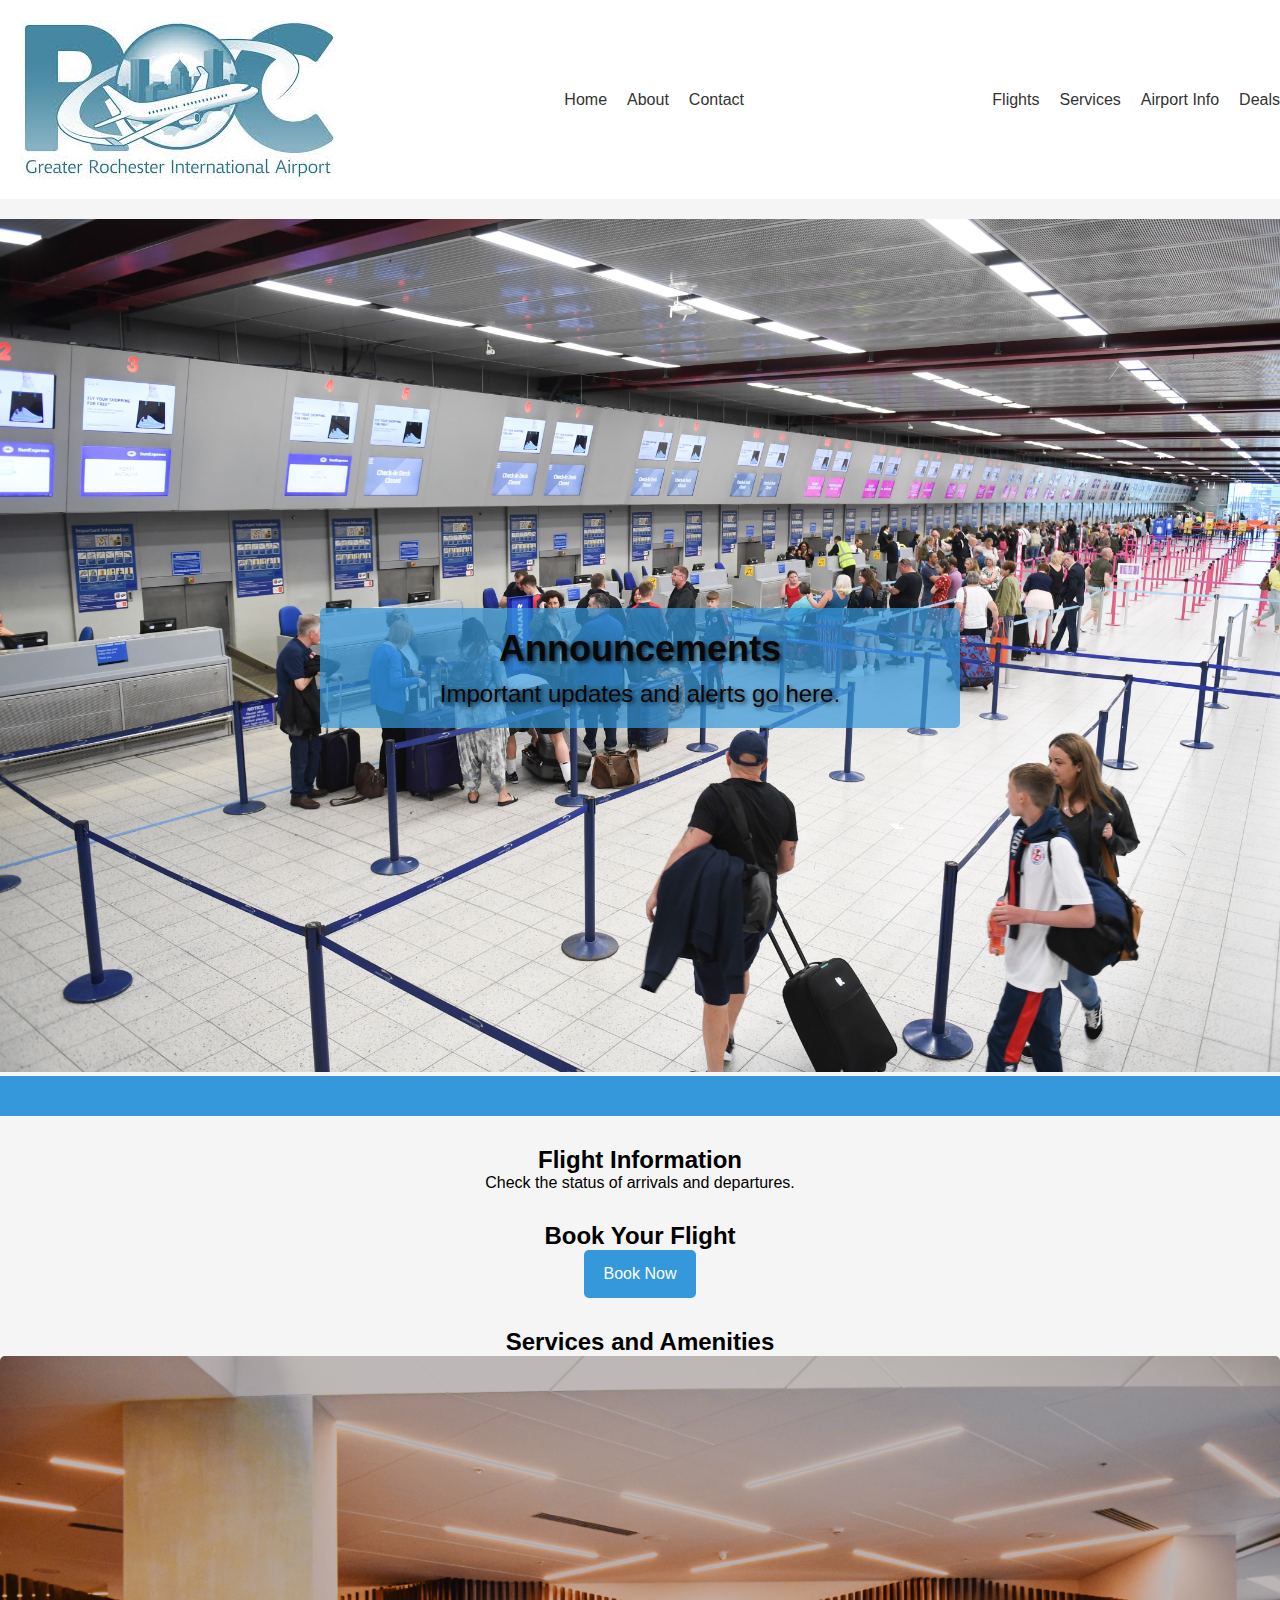
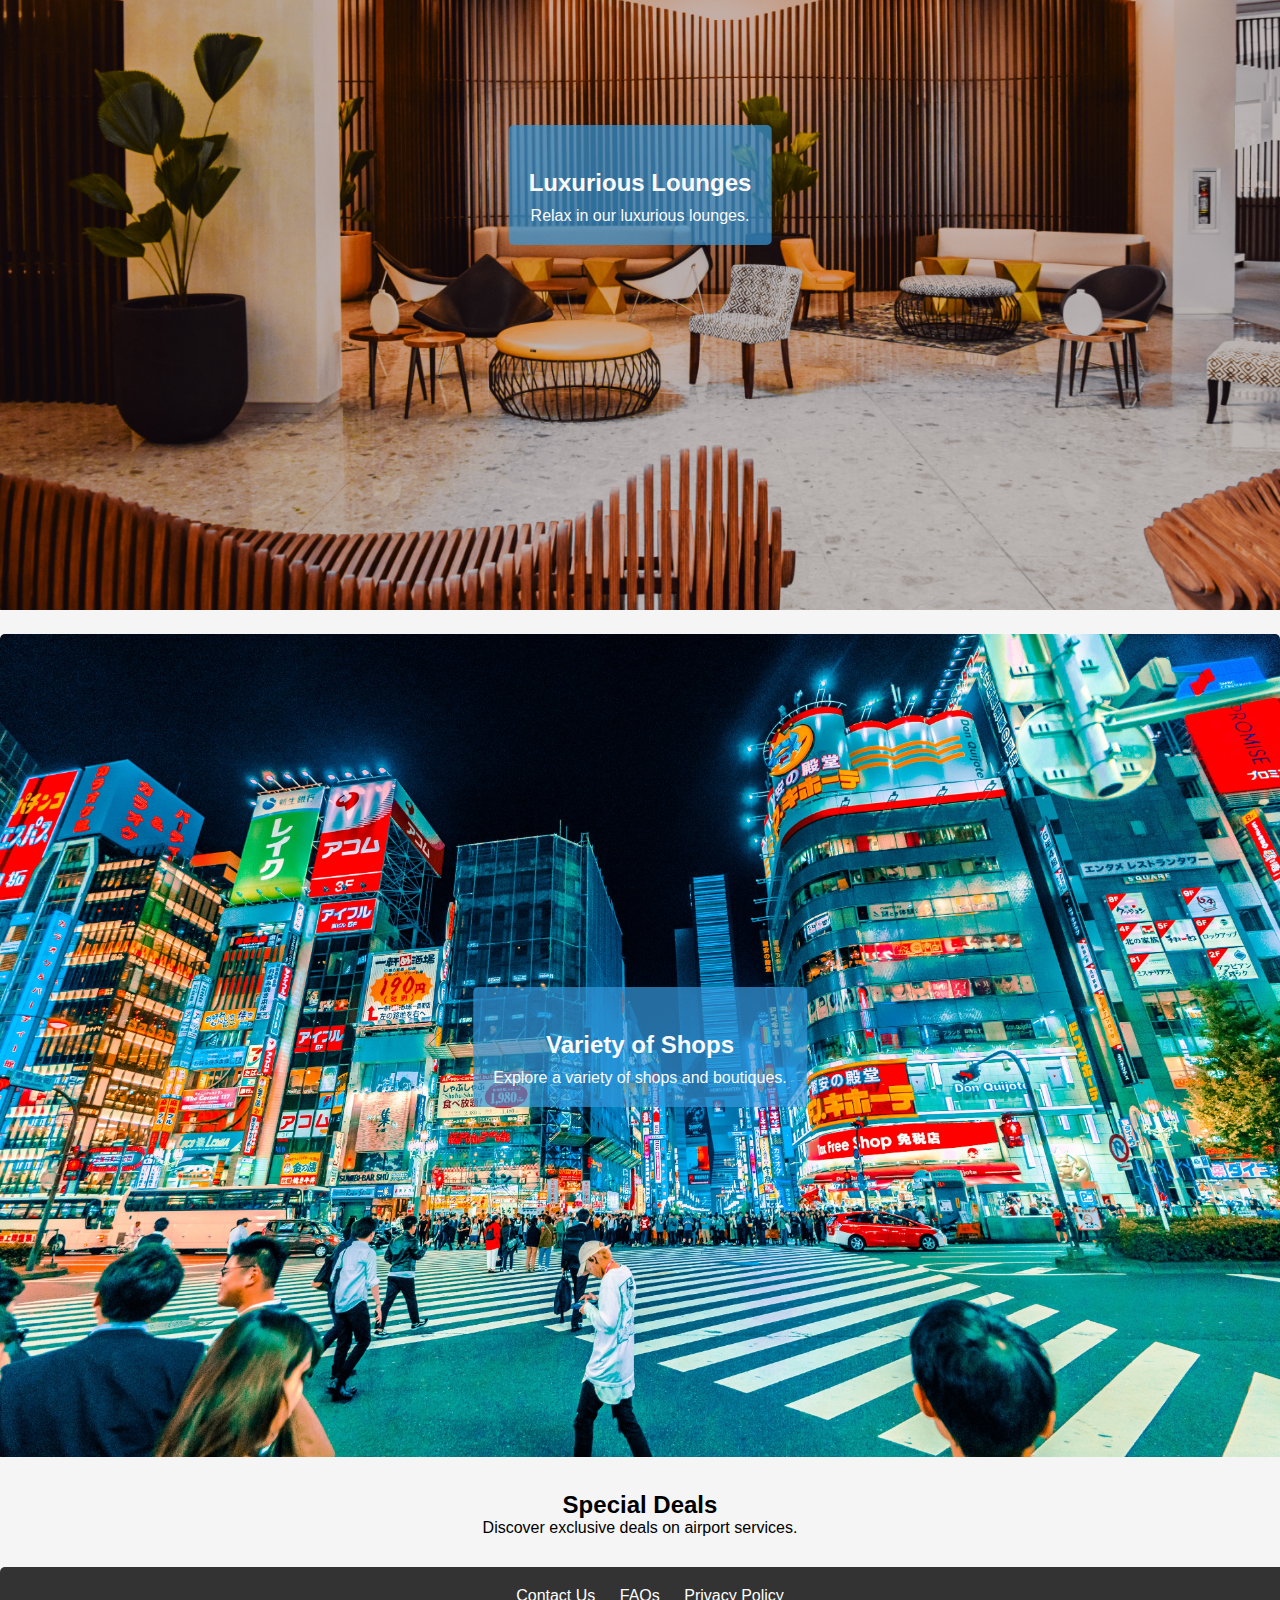
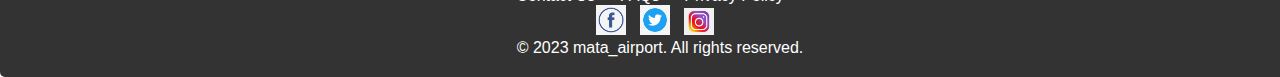
<file: index.html>
<!DOCTYPE html>
<html lang="en">
<head>
    <meta charset="UTF-8">
    <meta name="viewport" content="width=device-width, initial-scale=1.0">
    <link rel="stylesheet" href="styles.css">
    <title>Airport Name - Your Gateway to the Skies</title>
</head>
<body>

    <header>

        <img src="images/airport_logo.jpeg" alt="Airport Logo">
        <nav>
            <ul>
              <li><a href="index.html">Home</a></li>
              <li><a href="about.html">About</a></li>
              <li><a href="contact.html">Contact</a></li>
            </ul>
        </nav>
        <nav>
            <ul>
                <li><a href="#flights">Flights</a></li>
                <li><a href="#services">Services</a></li>
                <li><a href="#info">Airport Info</a></li>
                <li><a href="#deals">Deals</a></li>
            </ul>
        </nav>
    </header>

    <main>
        <section id="hero">
            <!-- Replace with a high-quality image or video of the airport -->
            <img src="images/airport_hero.jpg" alt="Airport Image">
            <div class="blue-container">
                <div class="announcement-text">
                    <h2>Announcements</h2>
                    <p>Important updates and alerts go here.</p>
                </div>
            </div>
        </section>
        

        <section id="flights">
            <h2>Flight Information</h2>
            <!-- Add live or regularly updated flight status section -->
            <p>Check the status of arrivals and departures.</p>
        </section>

        <section id="booking">
            <h2>Book Your Flight</h2>
            <!-- Add a prominent CTA for flight reservations -->
            <a href="#booking" class="cta-button">Book Now</a>
        </section>

        <section id="services">
            <h2>Services and Amenities</h2>
            <!-- Showcase airport services with images and descriptions -->
            <div class="service">
                <!-- Replace with a high-quality image for lounges -->
                <img src="images/lounge.jpg" alt="Airport Lounge">
                <div class="service-text">
                    <h3>Luxurious Lounges</h3>
                    <p>Relax in our luxurious lounges.</p>
                </div>
            </div>
            <div class="service">
                <!-- Replace with a high-quality image for shops -->
                <img src="images/shopping.jpg" alt="Shopping Area">
                <div class="service-text">
                    <h3>Variety of Shops</h3>
                    <p>Explore a variety of shops and boutiques.</p>
                </div>
            </div>
            <!-- Add more service sections as needed -->
        </section>

        <section id="deals">
            <h2>Special Deals</h2>
            <!-- Feature ongoing promotions, discounts, or special offers -->
            <p>Discover exclusive deals on airport services.</p>
        </section>
    </main>

    <footer>
        <div class="footer-links">
            <a href="#contact">Contact Us</a>
            <a href="#faq">FAQs</a>
            <a href="#privacy">Privacy Policy</a>
        </div>
        <div class="footer-social">
            <!-- Add social media links or feeds -->
            <a href="#" target="_blank" rel="noopener noreferrer"><img src="images/facebook-icon.png" alt="Facebook"></a>
            <a href="#" target="_blank" rel="noopener noreferrer"><img src="images/twitter-icon.png" alt="Twitter"></a>
            <a href="#" target="_blank" rel="noopener noreferrer"><img src="images/instagram-icon.jpeg" alt="Instagram"></a>
        </div>
        <p>&copy; 2023 mata_airport. All rights reserved.</p>
    </footer>

</body>
</html>
</file>
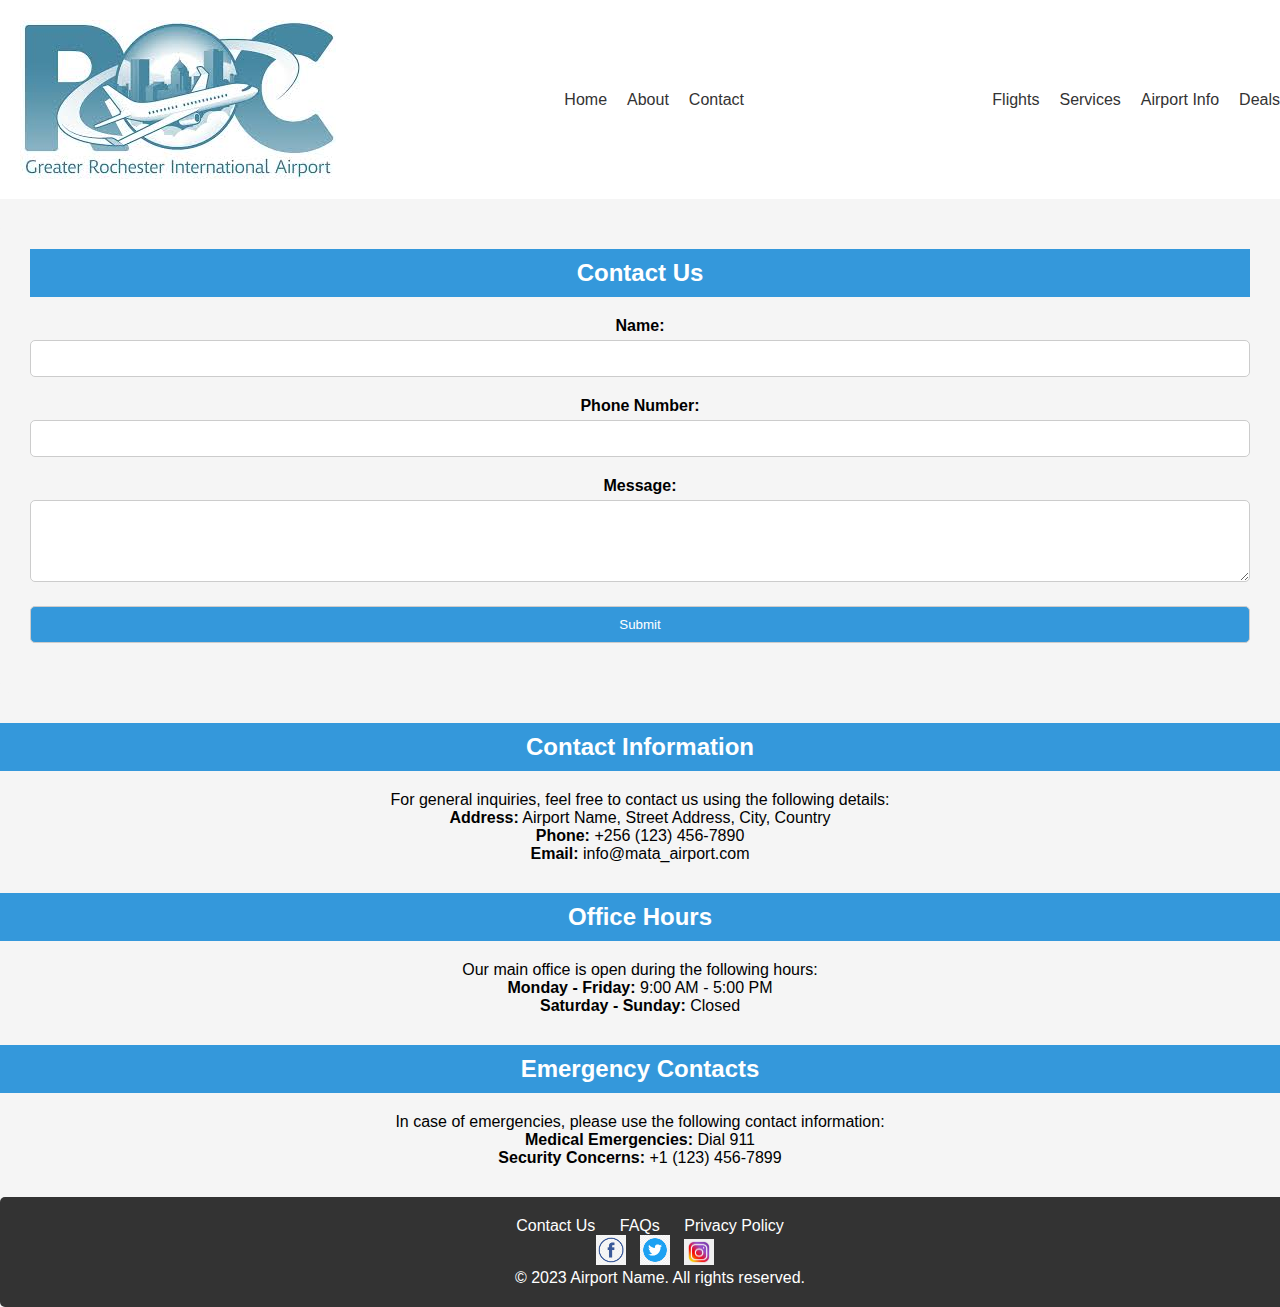
<file: contact.html>
<!DOCTYPE html>
<html lang="en">

<head>
    <meta charset="UTF-8">
    <meta name="viewport" content="width=device-width, initial-scale=1.0">
    <link rel="stylesheet" href="styles.css">
    <title>Contact Us - Airport Name</title>
</head>

<body>

    <header>
        <img src="images/airport_logo.jpeg" alt="Airport Logo">
        <nav>
            <ul>
                <li><a href="index.html">Home</a></li>
                <li><a href="about.html">About</a></li>
                <li><a href="contact.html">Contact</a></li>
            </ul>
        </nav>
        <nav>
            <ul>
                <li><a href="#flights">Flights</a></li>
                <li><a href="#services">Services</a></li>
                <li><a href="#info">Airport Info</a></li>
                <li><a href="#deals">Deals</a></li>
            </ul>
        </nav>

    </header>

    <main>
        <section id="contact-form">
            <div class="section-heading">
                <h2>Contact Us</h2>
            </div>
            <form action="#" method="post">
                <div class="form-group">
                    <label for="name">Name:</label>
                    <input type="text" id="name" name="name" required>
                </div>
        
                <div class="form-group">
                    <label for="phone">Phone Number:</label>
                    <input type="tel" id="phone" name="phone" required>
                </div>
        
                <div class="form-group">
                    <label for="message">Message:</label>
                    <textarea id="message" name="message" rows="4" required></textarea>
                </div>
        
                <div class="form-group">
                    <input type="submit" value="Submit">
                </div>
            </form>
        </section>
        

        <section id="contact-information">
            <div class="section-heading">
                <h2>Contact Information</h2>
            </div>
            <p>For general inquiries, feel free to contact us using the following details:</p>
            <ul>
                <li><strong>Address:</strong> Airport Name, Street Address, City, Country</li>
                <li><strong>Phone:</strong> +256 (123) 456-7890</li>
                <li><strong>Email:</strong> info@mata_airport.com</li>
            </ul>
        </section>

        <section id="office-hours">
            <div class="section-heading">
                <h2>Office Hours</h2>
            </div>
            <p>Our main office is open during the following hours:</p>
            <ul>
                <li><strong>Monday - Friday:</strong> 9:00 AM - 5:00 PM</li>
                <li><strong>Saturday - Sunday:</strong> Closed</li>
                <!-- Add any variations for holidays or special events -->
            </ul>
        </section>

        <section id="emergency-contacts">
            <div class="section-heading">
                <h2>Emergency Contacts</h2>
            </div>
            <p>In case of emergencies, please use the following contact information:</p>
            <ul>
                <li><strong>Medical Emergencies:</strong> Dial 911</li>
                <li><strong>Security Concerns:</strong> +1 (123) 456-7899</li>
                <!-- Add more emergency contacts as needed -->
            </ul>
        </section>

    </main>

    <footer>
        <div class="footer-links">
            <a href="#contact">Contact Us</a>
            <a href="#faq">FAQs</a>
            <a href="#privacy">Privacy Policy</a>
        </div>
        <div class="footer-social">
            <a href="#" target="_blank" rel="noopener noreferrer"><img src="images/facebook-icon.png" alt="Facebook"></a>
            <a href="#" target="_blank" rel="noopener noreferrer"><img src="images/twitter-icon.png" alt="Twitter"></a>
            <a href="#" target="_blank" rel="noopener noreferrer"><img src="images/instagram-icon.jpeg" alt="Instagram"></a>
        </div>
        <p>&copy; 2023 Airport Name. All rights reserved.</p>
    </footer>

</body>

</html>
</file>
<file: styles.css>
/* Reset some default styles for better consistency */
body, h1, h2, p, ul {
    margin: 0;
    padding: 0;
}

body {
    font-family: 'Arial', sans-serif;
    background-color: #f5f5f5;
    margin: 0;
}

header {
    background-color: #fff;
    padding: 20px;
    display: flex;
    justify-content: space-between;
    align-items: center;
    width: 100%;
}

nav ul {
    list-style-type: none;
    display: flex;
}

nav a {
    text-decoration: none;
    color: #333;
    margin-right: 20px;
}

main {
    margin: 20px 0;
}

#hero {
    position: relative;
    overflow: hidden;
}

#hero img {
    width: 100vw;
    height: auto;
    object-fit: cover;
}

#hero .announcement-text {
    position: absolute;
    top: 50%;
    left: 50%;
    transform: translate(-50%, -50%);
    color: #080808;
    font-size: 1.5em;
    text-shadow: 2px 2px 4px rgba(0, 0, 0, 0.7);
    text-align: center;
    width: 80%;
    max-width: 600px;
    background-color: rgba(52, 152, 219, 0.7); /* Blue color with 70% opacity */
    padding: 20px; /* Adjust padding as needed for spacing inside the box */
    border-radius: 5px; /* Optional: Add rounded corners for a more stylized look */ /* Adjust the font size as needed */
}

section {
    margin-bottom: 30px;
    text-align: center;
}

.cta-button {
    display: inline-block;
    padding: 15px 20px;
    background-color: #3498db;
    color: #fff;
    text-decoration: none;
    border-radius: 5px;
}

.cta-button:hover {
    background-color: #2980b9;
}

.service {
    position: relative;
    margin-bottom: 20px;
    overflow: hidden;
    border-radius: 5px;
}

.service img {
    width: 100%;
    height: auto;
    object-fit: cover;
}

.service-text {
    position: absolute;
    top: 50%;
    left: 50%;
    transform: translate(-50%, -50%);
    color: #faf9f9;
    text-align: center;
    background-color: rgba(52, 152, 219, 0.7); /* Blue color with 70% opacity */
    padding: 20px; /* Adjust padding as needed for spacing inside the box */
    border-radius: 5px; /* Optional: Add rounded corners for a more stylized look */ /* Adjust the font size as needed */
}
.section-heading {
    background-color: #3498db; /* Blue background color */
    color: #fff; /* White text color */
    padding: 10px; /* Add padding for better visual appearance */
    margin-bottom: 20px; /* Add margin to separate sections */
}

.service-text h3 {
    font-size: 1.5em;
    margin-bottom: 10px;
}

footer {
    margin-top: 30px;
    padding: 20px;
    background-color: #333;
    color: #fff;
    text-align: center;
    border-radius: 5px;
    width: 100%;
}

.footer-links a {
    color: #fff;
    text-decoration: none;
    margin-right: 20px;
}

.footer-social img {
    width: 30px;
    margin-right: 10px;
}

img {
    max-width: 100%; /* Ensures the image doesn't exceed its container */
    height: auto; /* Maintains the aspect ratio */
}

.history-images {
    display: flex;
    justify-content: space-between;
}
.history-images img {
    margin: 0 100px; /* Adjust the value to increase or decrease the space between images */
}
.history-images img {
    width: 35%; /* Adjust as needed */
}

.highlight-box {
    position: relative;
}

.highlight-box p {
    position: absolute;
    top: 30%;
    left: 50%;
    transform: translate(-50%, -50%);
    color: #0a0a0a;
    text-align: center;
    z-index: 1;
    max-width: 80%;
    font-weight: bold; /* Make the text bold */
    font-size: 1.9em;
    background-color: rgba(52, 152, 219, 0.7); /* Blue color with 70% opacity */
    padding: 20px; /* Adjust padding as needed for spacing inside the box */
    border-radius: 5px; /* Optional: Add rounded corners for a more stylized look */ /* Adjust the font size as needed */
}
.highlight-box {
    background-color: #3498db; /* Blue background color */
    padding: 20px; /* Adjust padding as needed for spacing inside the box */
    border-radius: 5px; /* Optional: Add rounded corners for a more stylized look */
    color: #fff; /* Set text color to white for better visibility on a dark background */
}
#facilities-services .service {
    position: relative;
    height: 700px; /* Adjust the height as needed */
    background-size: cover;
    color: #fff;
    border-radius: 5px;
    overflow: hidden;
    margin-bottom: 20px;
}

#facilities-services .service img {
    width: 100%;
    height: auto;
    display: block;
}
#hero .blue-container {
    background-color: #3498db; /* Blue color, adjust as needed */
    padding: 20px; /* Adjust the padding as needed */
    text-align: center; /* Center the content */
    color: #fff; /* Text color, adjust as needed */
}

#hero .blue-container h2 {
    margin-bottom: 10px; /* Add space below the heading */
}

#facilities-services .service .overlay {
    position: absolute;
    top: 0;
    left: 0;
    width: 100%;
    height: 100%;
    background-color: rgba(0, 0, 0, 0.5); /* Semi-transparent black overlay */
    display: flex;
    flex-direction: column;
    justify-content: center;
    align-items: center;
    text-align: center;
    padding: 20px;
}

#facilities-services .service p {
    margin: 0;
}

/* Optional: Hover effect */
#facilities-services .service:hover .overlay {
    background-color: rgba(0, 0, 0, 0.7); /* Darker overlay on hover */
}

.highlight-box img {
    width: 90%;
    height: 500px; /* Adjust the value to set the desired height */
}

#history {
    margin-bottom: 70px; /* Adjust the bottom margin as needed */
}

#mission-vision {
    margin-top: 70px;
    margin-bottom: 70px; /* Adjust the top margin as needed */
}

#facilities-services .service {
    display: flex;
    flex-wrap: wrap;
    justify-content: space-around;
}

#facilities-services .service img {
    width: 48%; /* Adjust as needed */
    margin-bottom: 10px;
}
/* Add these styles at the end of your existing CSS file */

#contact-form {
    background-color: #f5f5f5;
    padding: 30px;
    border-radius: 10px;
    margin-top: 20px;
}

.form-group {
    margin-bottom: 20px;
}

label {
    display: block;
    margin-bottom: 5px;
    font-weight: bold;
}

input,
textarea {
    width: 100%;
    padding: 10px;
    border: 1px solid #ccc;
    border-radius: 5px;
    box-sizing: border-box;
}

input[type="submit"] {
    background-color: #3498db;
    color: #fff;
    cursor: pointer;
    transition: background-color 0.3s;
}

input[type="submit"]:hover {
    background-color: #2980b9;
}
</file>
